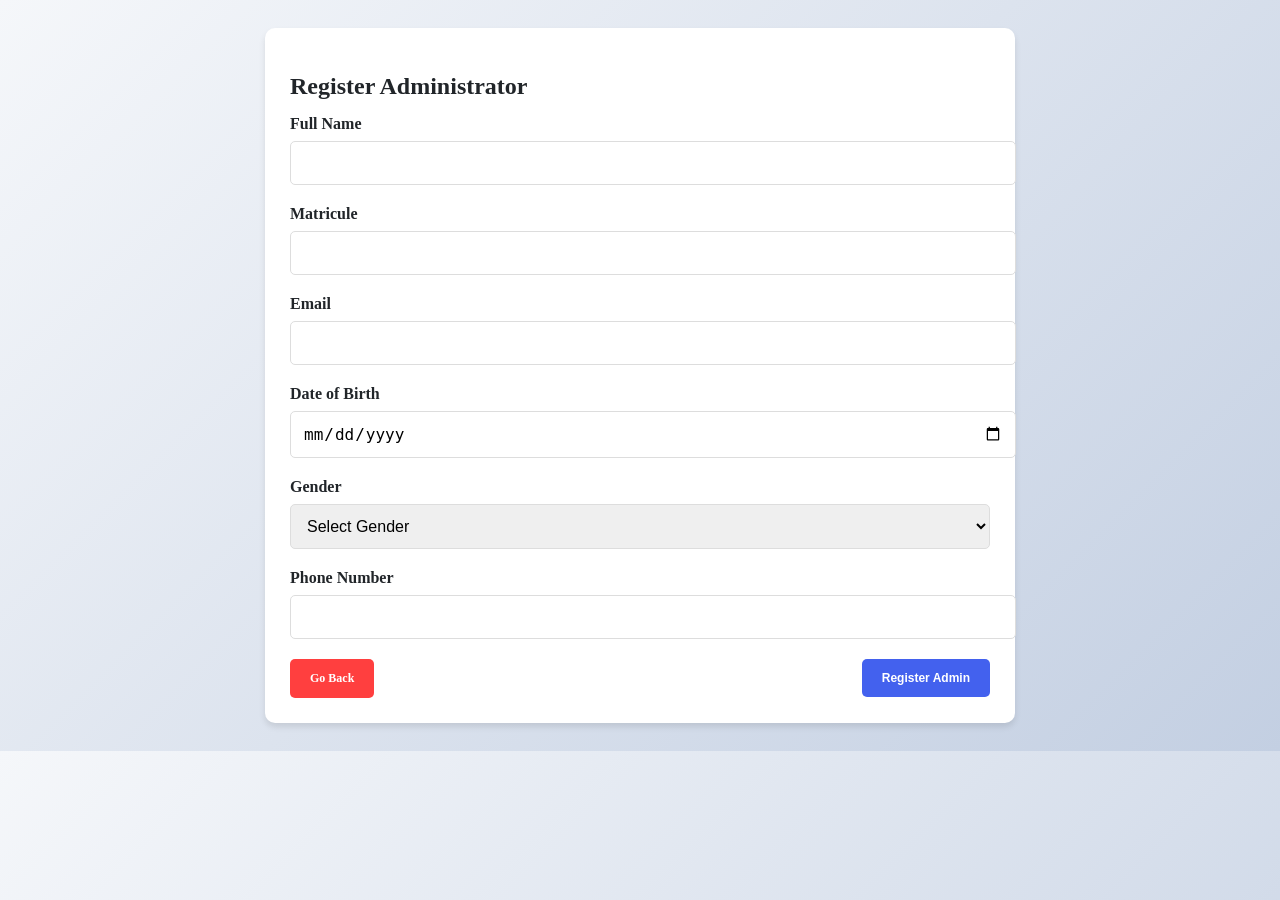
<file: StudentHb-main/administrator/registerAdmin.html>
<!DOCTYPE html>
<html lang="en">
<head>
    <meta charset="UTF-8">
    <meta name="viewport" content="width=device-width, initial-scale=1.0">
    <title>Student Hub</title>
    <link rel="stylesheet" href="registerAdmin.css">
</head>
<body>
    

            <div class="registration-form">
                <h2>Register Administrator</h2>
                <form class="regBtn" id="adminForm">
                    <div class="form-group">
                        <label for="fullName">Full Name</label>
                        <input type="text" id="fullName" required>
                    </div>

                    <div class="form-group">
                        <label for="matricule">Matricule</label>
                        <input type="text" id="matricule" required>
                    </div>

                    <div class="form-group">
                        <label for="email">Email</label>
                        <input type="email" id="email" required>
                    </div>

                    <div class="form-group">
                        <label for="dateOfBirth">Date of Birth</label>
                        <input type="date" id="dateOfBirth" required>
                    </div>

                    <div class="form-group">
                        <label for="gender">Gender</label>
                        <select id="gender" required>
                            <option value="">Select Gender</option>
                            <option value="Male">Male</option>
                            <option value="Female">Female</option>
                        </select>
                    </div>

                    <div class="form-group">
                        <label for="phoneNumber">Phone Number</label>
                        <input type="number" id="phoneNumber">
                    </div>


<div style="display: flex;justify-content: space-between;">
    <a style="text-decoration: none; background-color: rgb(255, 63, 63);" class="btn btn-primary" href="adminLogin.html">Go Back</a>

                  <button type="submit" class="btn btn-primary">Register Admin</button>
</div>
                </form>
          
    </div>




         
<script type="module" src="admin.js"></script>
</body>
</html>
</file>
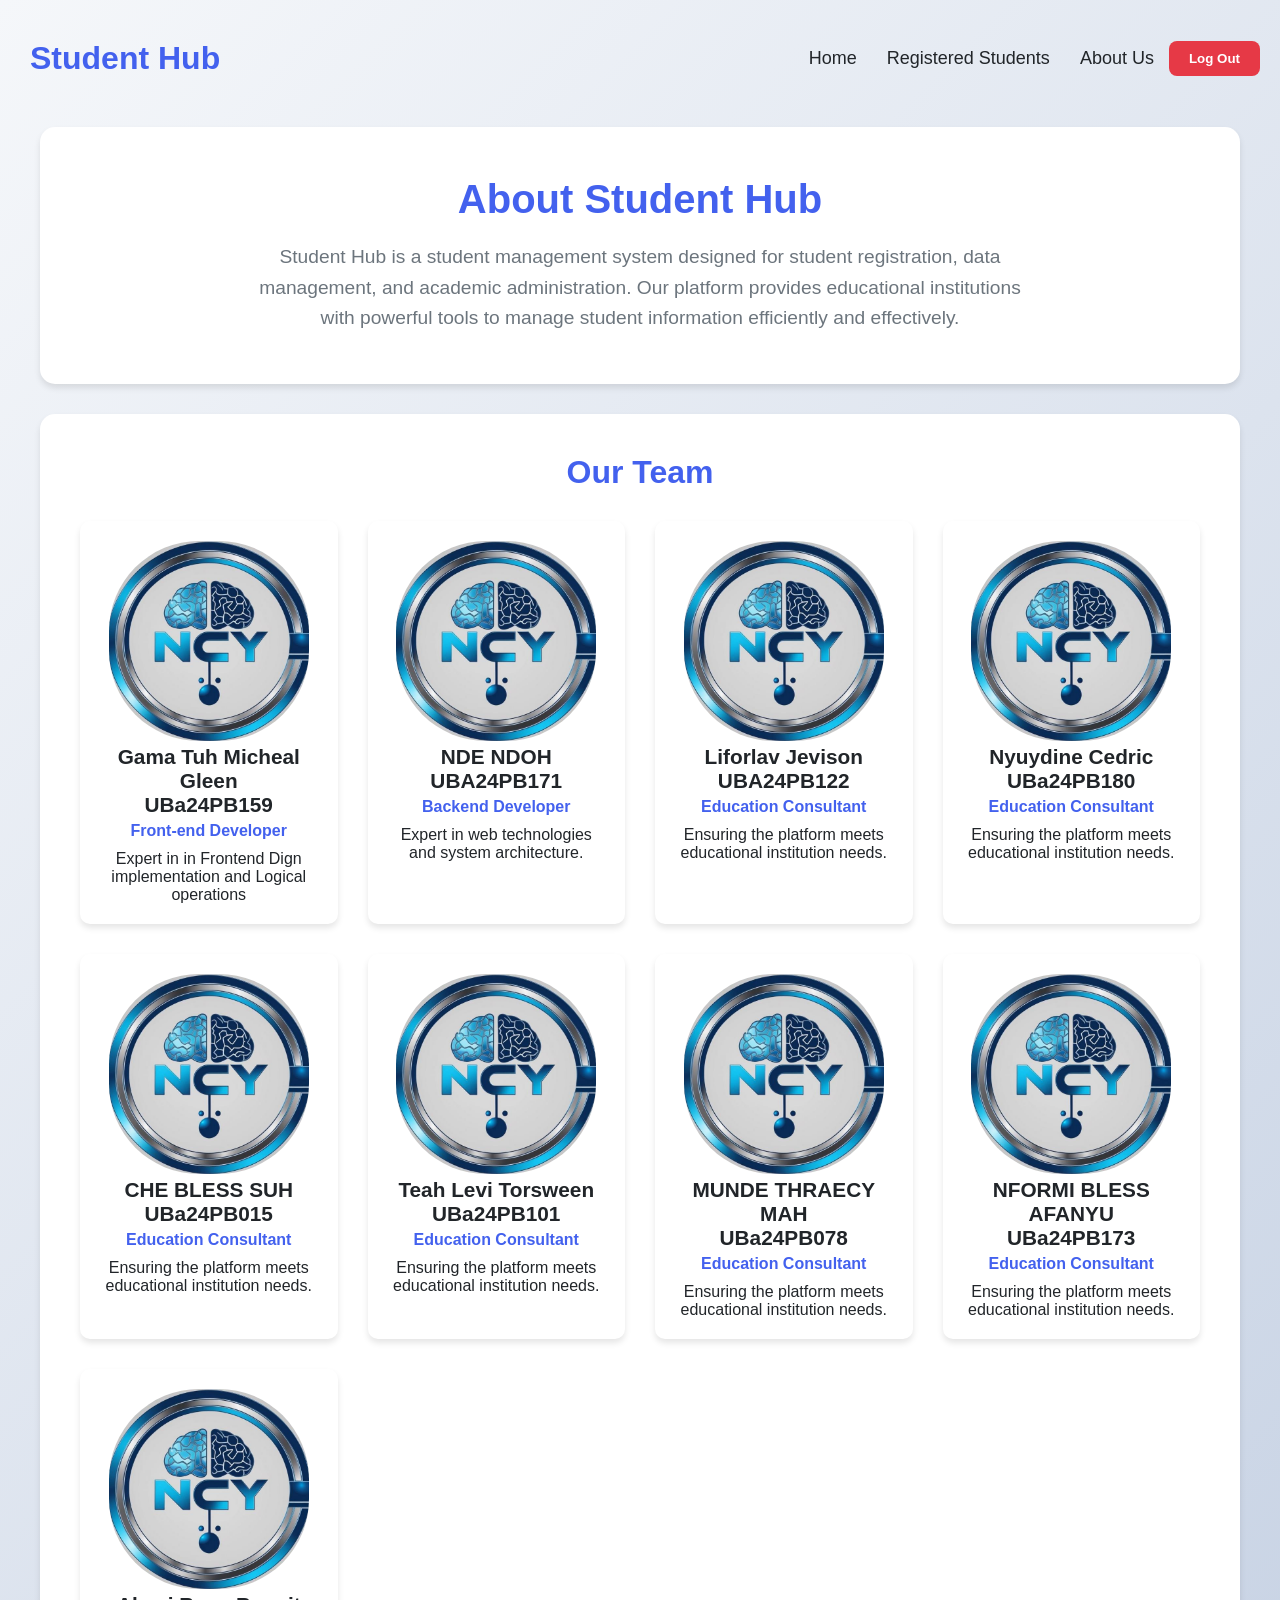
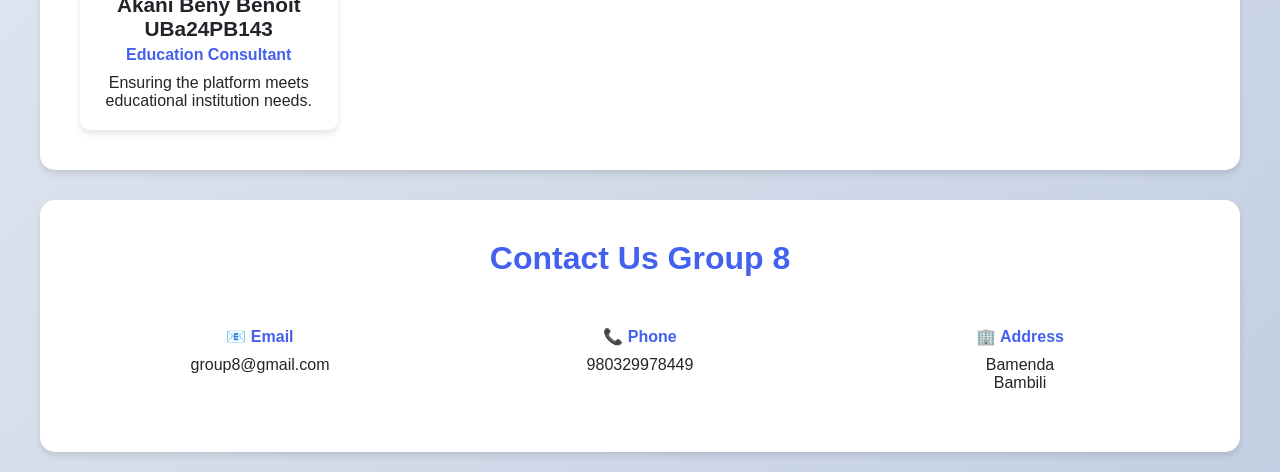
<file: StudentHb-main/student/about.html>
<!DOCTYPE html>
<html lang="en">
<head>
    <meta charset="UTF-8">
    <meta name="viewport" content="width=device-width, initial-scale=1.0">
    <title>About Us - Student Hub</title>
    <link rel="stylesheet" href="about.css">
    <link rel="stylesheet" href="sidebar.css">
    <script defer src="sidebar.js"></script>
<script type="module" src="index.js"></script>
</head>
<body>
     <header>        
                <h1>Student Hub</h1>
                 
            <div class="nav">
                <a href="home.html">Home</a>
                <a href="students.html">Registered Students</a>
                <a href="about.html">About Us</a>
                <button class="logout" id="logoutBtn">Log Out</button>
                <div>
                    <img class="menu-icon" src="Icon (4).png" alt="">
                </div>
            </div>
        </header>

        <aside>
             <img class="close-icon" src="close_35dp_8176AF_FILL0_wght400_GRAD0_opsz40.svg"  alt="">

             <a href="home.html">Home</a>
                <a href="students.html">Registered Students</a>
                <a href="about.html">About Us</a>
        </aside>

        <div class="shade"></div>
        
    <div class="container">
   

        <div class="about-hero">
            <h2>About Student Hub</h2>
            <p>
                Student Hub is a student management system designed for 
                student registration, data management, and academic administration. Our platform 
                provides educational institutions with powerful tools to manage student information 
                efficiently and effectively.
            </p>
        </div>

      
        <div class="team-section">
            <h2>Our Team</h2>
            <div class="team-grid">
                <div class="team-member">
                        <img src="logo.jpg" alt="">
                    
                    <h4>Gama Tuh Micheal Gleen<br/>
UBa24PB159</h4>
                    <div class="team-role">Front-end Developer</div>
                    <p>Expert in in Frontend Dign implementation and Logical operations</p>
                </div>
                
                <div class="team-member">
                    <img src="logo.jpg" alt="">
                    <h4>NDE NDOH <br/>
UBA24PB171</h4>
                    <div class="team-role">Backend Developer</div>
                    <p>Expert in web technologies and system architecture.</p>
                </div>
                
                <div class="team-member">
                    <img src="logo.jpg" alt="">
                    <h4>Liforlav Jevison<br/> 
UBA24PB122</h4>
                    <div class="team-role">Education Consultant</div>
                    <p>Ensuring the platform meets educational institution needs.</p>
                </div>

                <div class="team-member">
                    <img src="logo.jpg" alt="">
                    <h4>Nyuydine Cedric<br/>
UBa24PB180</h4>
                    <div class="team-role">Education Consultant</div>
                    <p>Ensuring the platform meets educational institution needs.</p>
                </div>

                <div class="team-member">
                    <img src="logo.jpg" alt="">
                    <h4>CHE BLESS SUH<br/>
UBa24PB015</h4>
                    <div class="team-role">Education Consultant</div>
                    <p>Ensuring the platform meets educational institution needs.</p>
                </div>

                <div class="team-member">
                    <img src="logo.jpg" alt="">
                    <h4>Teah Levi Torsween<br/>
UBa24PB101</h4>
                    <div class="team-role">Education Consultant</div>
                    <p>Ensuring the platform meets educational institution needs.</p>
                </div>

                <div class="team-member">
                    <img src="logo.jpg" alt="">
                    <h4>MUNDE THRAECY MAH<br/>
UBa24PB078</h4>
                    <div class="team-role">Education Consultant</div>
                    <p>Ensuring the platform meets educational institution needs.</p>
                </div>
                <div class="team-member">
                    <img src="logo.jpg" alt="">
                    <h4>NFORMI BLESS AFANYU<br/>
UBa24PB173</h4>
                    <div class="team-role">Education Consultant</div>
                    <p>Ensuring the platform meets educational institution needs.</p>
                </div>
                   <div class="team-member">
                    <img src="logo.jpg" alt="">
                    <h4>Akani Beny Benoit<br/>
UBa24PB143</h4>
                    <div class="team-role">Education Consultant</div>
                    <p>Ensuring the platform meets educational institution needs.</p>
                </div>
            </div>
        </div>

        <div class="contact-section">
            <h2>Contact Us Group 8</h2>
            
            
            <div class="contact-info">
                <div class="contact-item">
                    <h4>📧 Email</h4>
                    <p>group8@gmail.com</p>
                </div>
                
                <div class="contact-item">
                    <h4>📞 Phone</h4>
                    <p>980329978449</p>
                </div>
                
                <div class="contact-item">
                    <h4>🏢 Address</h4>
                    <p>Bamenda<br>Bambili</p>
                </div>
                
            </div>
        </div>
    </div>
</body>
</html>
</file>
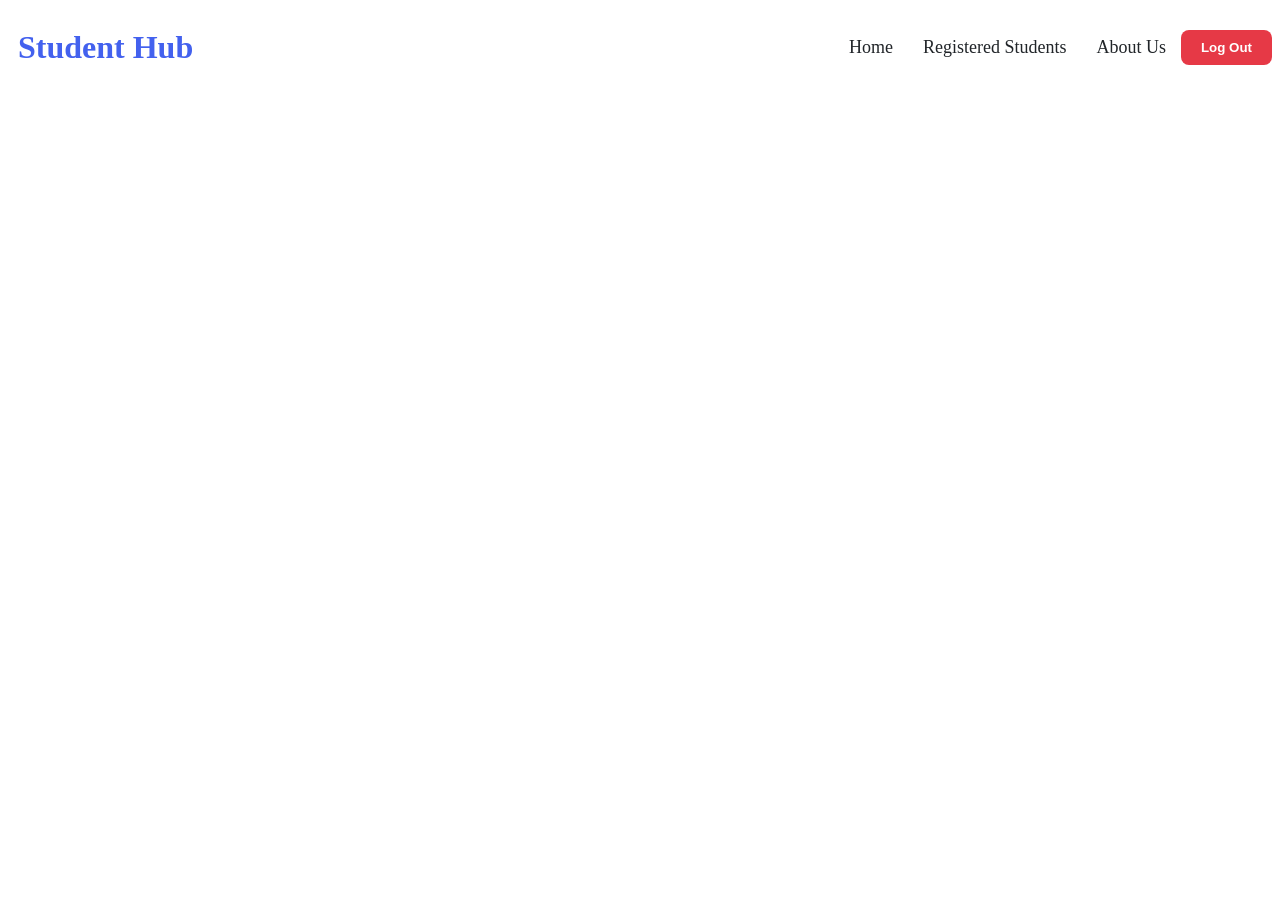
<file: StudentHb-main/student/n.html>
<!DOCTYPE html>
<html lang="en">
<head>
    <meta charset="UTF-8">
    <meta name="viewport" content="width=device-width, initial-scale=1.0">
    <title>Document</title>
    <link rel="stylesheet" href="sidebar.css">
    <script defer src="sidebar.js"></script>
</head>
<body>
            <header>        
                <h1>Student Hub</h1>
                 
            <div class="nav">
                <a href="home.html">Home</a>
                <a href="students.html">Registered Students</a>
                <a href="about.html">About Us</a>
                <button class="logout" id="logoutBtn">Log Out</button>
                <div>
                    <img class="menu-icon" src="Icon (4).png" alt="">
                </div>
            </div>
        </header>

        <aside>
             <img class="close-icon" src="close_35dp_8176AF_FILL0_wght400_GRAD0_opsz40.svg"  alt="">

             <a href="home.html">Home</a>
                <a href="students.html">Registered Students</a>
                <a href="about.html">About Us</a>
        </aside>

        <div class="shade"></div>
</body>
</html>
</file>
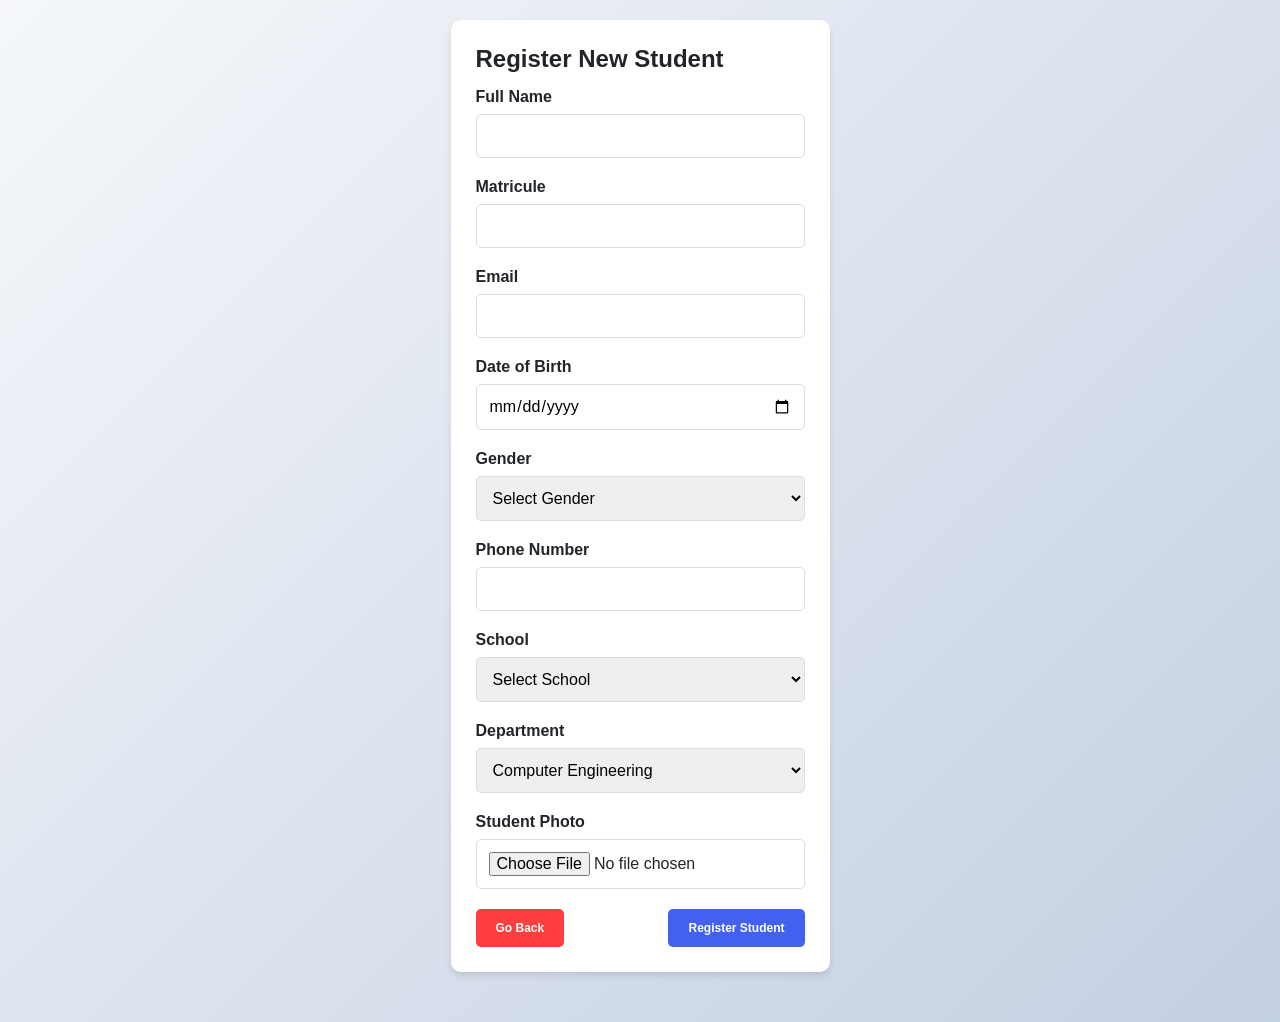
<file: StudentHb-main/student/register.html>
<!DOCTYPE html>
<html lang="en">
<head>
    <meta charset="UTF-8">
    <meta name="viewport" content="width=device-width, initial-scale=1.0">
    <title>Student Hub</title>
    <link rel="stylesheet" href="register.css">
</head>
<body>
    <div class="container">
        <header style="display:  none;">        
            <h1>Student Hub</h1>
            <div class="nav">
                <a href="home.html">Home</a>
                <a href="students.html">Registered Students</a>
                <a href="about.html">About Us</a>
                <button class="logout" id="logoutBtn">Log Out</button>
            </div>
        </header>

        <div style="display: none;" class="stats">
            <div class="stat-card">
                <div class="stat-value" id="total-students">0</div>
                <div class="stat-label">Total Students</div>
            </div>
            <div class="stat-card">
                <div class="stat-value" id="male-students">0</div>
                <div class="stat-label">Male Students</div>
            </div>
            <div class="stat-card">
                <div class="stat-value" id="female-students">0</div>
                <div class="stat-label">Female Students</div>
            </div>

        </div>

        <div class="main-content">
            <div class="registration-form">
                <h2>Register New Student</h2>
                <form class="regBtn" id="studentForm">
                    <div class="form-group">
                        <label for="fullName">Full Name</label>
                        <input type="text" id="fullName" required>
                    </div>

                    <div class="form-group">
                        <label for="matricule">Matricule</label>
                        <input type="text" id="matricule" required>
                    </div>

                    <div class="form-group">
                        <label for="email">Email</label>
                        <input type="email" id="email" required>
                    </div>

                    <div class="form-group">
                        <label for="dateOfBirth">Date of Birth</label>
                        <input type="date" id="dateOfBirth" required>
                    </div>

                    <div class="form-group">
                        <label for="gender">Gender</label>
                        <select id="gender" required>
                            <option value="">Select Gender</option>
                            <option value="Male">Male</option>
                            <option value="Female">Female</option>
                        </select>
                    </div>

                    <div class="form-group">
                        <label for="phoneNumber">Phone Number</label>
                        <input type="number" id="phoneNumber">
                    </div>

                   <div class="form-group">
                    <label for="school">School</label>
                    <select id="school" required>
                        <option value="">Select School</option>
                        <option value="COLTECH">COLTECH</option>
                        <option value="NAHPI">NAHPI</option>
                        <option value="FHS">FHS</option>
                        <option value="ENS">ENS</option>
                    </select>
                   </div>

                   <div class="form-group">
                    <label for="department">Department</label>
                    <select id="department">
                        <option value="Computer Engineering"> Computer Engineering</option>
                        <option value="Electrical Engineering">Electrical Engineering</option>
                        <option value="Civil Engineering">Civil Engineering</option>
                        <option value="Mechanical Engineering">Mechanical Engineering</option>
                    </select>
                   </div>

                   <div class="form-group">
                    <label for="photo">Student Photo</label>
                    <input type="file" id="photo" accept="image/*">
                   </div>
<div style="display: flex;justify-content: space-between;">
    <a style="text-decoration: none; background-color: rgb(255, 63, 63);" class="btn btn-primary" href="/index.html">Go Back</a>

                  <button type="submit" class="btn btn-primary">Register Student</button>

</div>
                   

                </form>
            </div>

            <div style="display: none;" class="student-list">
                <h2 style="margin-bottom: 20px;">Registered Students</h2>

                <div class="search-bar">
                    <input type="text" id="searchInput" placeholder="Search students...">
                    <button class="btn btn-primary" id="searchBtn">Search</button>
                </div>

                <div class="filters">
                    <button class="filter-btn active" data-filter="all">All Students</button>
                    <button class="filter-btn" data-filter="COLTECH">COLTECH</button>
                    <button class="filter-btn" data-filter="NAHPI">NAHPI</button>
                    <button class="filter-btn" data-filter="FHS">FHS</button>
                </div>

                <div id="studentsContainer">
                    <div class="empty-state">
                        
                        <h3>No students registered yet</h3>
                        <p>Add your first student using the registration form</p>
                    </div>
                </div>
            </div>
        </div>

        <div style="display: none;" class="gallery-section">
            <h2>Student Photo</h2>
            <div id="studentGallery" class="gallery-container">
                <!-- GALLERY ITEMS WILL BE ADDED HERE-->
            </div>
        </div>
    </div>

        <!-- Student Details here-->
         <div class="modal" id="studentModal">
            <div class="modal-content">
                <div class="modal-header">
                    <h2>Student Details</h2>
                    <button class="close-btn" id="closeModal">&times;</button>
                </div>
                <div id="modalBody">
                    <!--INFORMATION HERE-->
                </div>
            </div>
         </div>


         
<script type="module" src="index.js"></script>
<script src="register.js"></script>
    
</body>
</html>
</file>
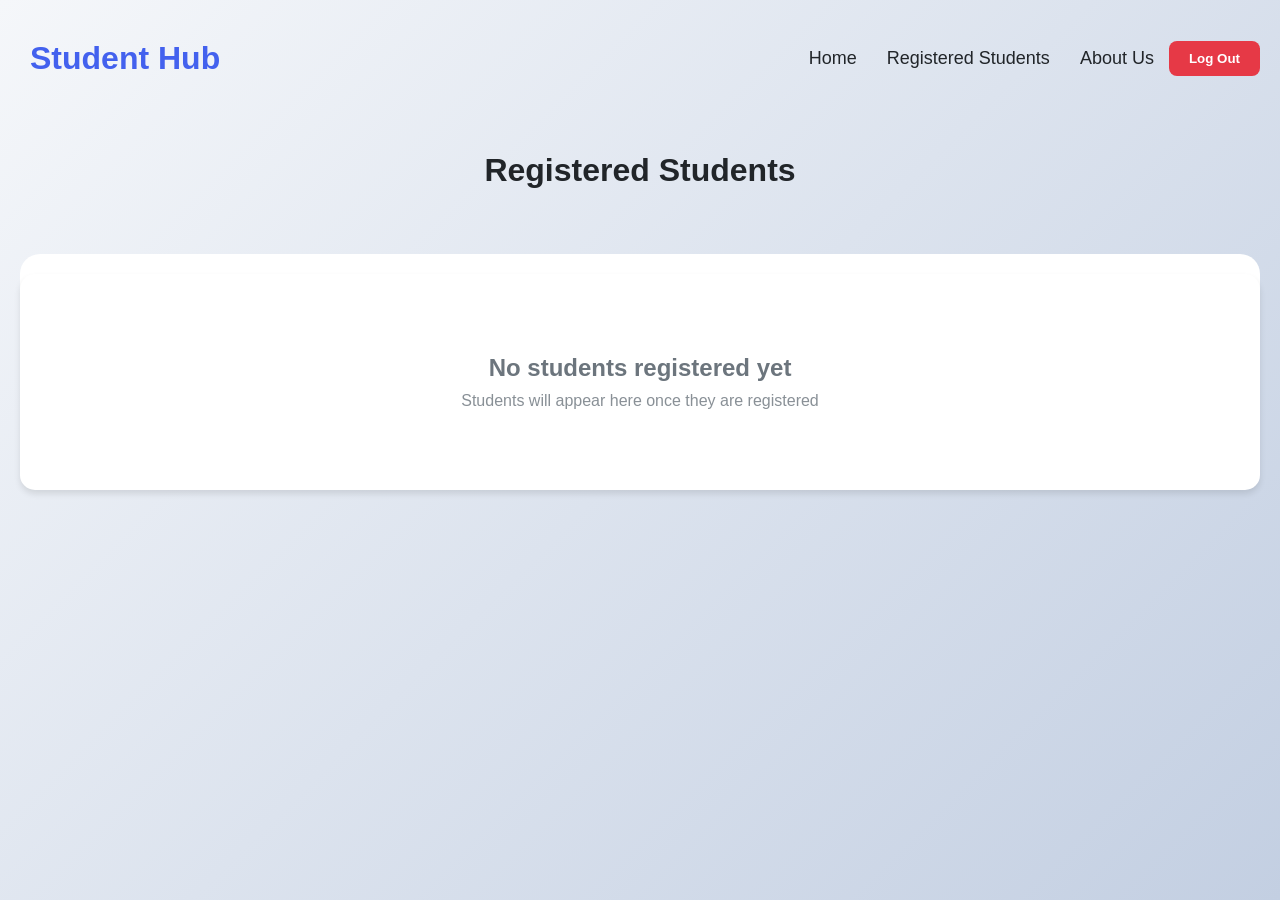
<file: StudentHb-main/student/students.html>
<!DOCTYPE html>
<html lang="en">
<head>
    <meta charset="UTF-8">
    <meta name="viewport" content="width=device-width, initial-scale=1.0">
    <title>Registered Students - Student Hub</title>
    <link rel="stylesheet" href="students.css">
    <link rel="stylesheet" href="sidebar.css">
     
    <script defer src="sidebar.js"></script>
    <script type="module" src="index.js"></script>
</head>
<body>
            <header>        
                <h1>Student Hub</h1>
                 
            <div class="nav">
                <a href="home.html">Home</a>
                <a href="students.html">Registered Students</a>
                <a href="about.html">About Us</a>
                <button class="logout" id="logoutBtn">Log Out</button>
                <div>
                    <img class="menu-icon" src="Icon (4).png" alt="">
                </div>
            </div>
        </header>

        <aside>
             <img class="close-icon" src="close_35dp_8176AF_FILL0_wght400_GRAD0_opsz40.svg"  alt="">

             <a href="home.html">Home</a>
                <a href="students.html">Registered Students</a>
                <a href="about.html">About Us</a>
        </aside>

        <div class="shade"></div>
        
    <div class="container">

        <div class="page-title">
            
            <h2>Registered Students</h2>
            
            
        </div>

        <div class="students-grid" id="studentsContainer">
            <!-- Student cards here -->
        </div>
    </div>

    <script>
        // Get students from localStorage
        let students = JSON.parse(localStorage.getItem('students')) || [];

        // DOM Elements
        const studentsContainer = document.getElementById('studentsContainer');

        // Initialize the page
        document.addEventListener('DOMContentLoaded', function() {
            renderStudents();
        });

        // Render students list
        function renderStudents() {
            // Clear container
            studentsContainer.innerHTML = '';

            // Show empty state if no students
            if (students.length === 0) {
                studentsContainer.innerHTML = `
                    <div class="empty-state">
                        <h3>No students registered yet</h3>
                        <p>Students will appear here once they are registered</p>
                    </div>
                `;
                return;
            }

            // Render student cards
            students.forEach(student => {
                const studentCard = document.createElement('div');
                studentCard.className = 'student-card';
                studentCard.innerHTML = `
                    <div class="student-header">
                        <img src="${student.photoUrl}" alt="${student.fullName}" class="student-avatar">
                        <div class="student-name">${student.fullName}</div>
                        <div class="student-matricule">${student.matricule}</div>
                    </div>
                    <div class="student-body">
                        <div class="student-detail">
                            <span class="detail-label">Email:</span>
                            <span class="detail-value">${student.email}</span>
                        </div>
                        <div class="student-detail">
                            <span class="detail-label">School:</span>
                            <span class="detail-value">${student.school}</span>
                        </div>
                        <div class="student-detail">
                            <span class="detail-label">Department:</span>
                            <span class="detail-value">${student.department}</span>
                        </div>
                        <div class="student-detail">
                            <span class="detail-label">Gender:</span>
                            <span class="detail-value">${student.gender}</span>
                        </div>
                        <div class="student-detail">
                            <span class="detail-label">Date of Birth:</span>
                            <span class="detail-value">${student.dateOfBirth}</span>
                        </div>
                        <div class="student-detail">
                            <span class="detail-label">Phone:</span>
                            <span class="detail-value">${student.phoneNumber}</span>
                        </div>
                    </div>
                `;
                
                studentsContainer.appendChild(studentCard);
            });
        }
    </script>
</body>
</html>
</file>
<file: StudentHb-main/administrator/registerAdmin.css>
:root {
            --primary: #4361ee;
            --secondary: #3f37c9;
            --success: #4cc9f0;
            --light: #f8f9fa;
            --dark: #212529;
            --danger: #e63946;
            --warning: #fca311;
            --gray: #6c757d;
            --shadow: 0 4px 6px rgba(0, 0, 0, 0.1);
        }
        
        /* * {
            margin: 0;
            padding: 0;
            box-sizing: border-box;
            font-family: 'Segoe UI', Tahoma, Geneva, Verdana, sans-serif;
        }
         */
        body {
            background: linear-gradient(135deg, #f5f7fa 0%, #c3cfe2 100%);
            color: var(--dark);
            min-height: auto;
            display: flex;
            justify-content: center;
            align-items: center;
            padding: 20px;
        }
        
        .container {
            width: fit-content;
            margin: 0 auto;
        }
        
        header {
            
            margin-bottom: 30px;
            padding: 20px;
            
            border-radius: 10px;
            display: flex;
            gap: 400px;
            font-size: 20px;
            
        }
        
        h1 {
            color: var(--primary);
            margin-bottom: 10px;
            font-size: 2.5rem;
            margin-left: 10px;
        }
        
        .nav{
            display: flex;
            gap: 40px;
            align-items: center;
            font-weight: 500;
            
        }
        .nav a{
            text-decoration: none;
            color: var(--dark);
            font-weight: 500;
            padding: 8px 15px;
            border-radius: 8px;
            transition: all 0.3s;
            font-size: 20px;
        }

        .nav a:hover {
            background: var(--light-gray);
            color: var(--primary);
        }
        
        .nav a.active {
            background: var(--primary);
            color: white;
        }
        img{
            width: 40px;
            height: 40px;
        }

        .subtitle {
            color: var(--gray);
            font-size: 1.2rem;
        }
        
        .main-content {
            display: flex;
            gap: 20px;
            margin-bottom: 30px;
            
        }
      
        
        .registration-form {
            flex: 1;
            background: white;
            padding: 25px;
            border-radius: 10px;
            box-shadow: var(--shadow);
            max-width: 700px;
        }

        .registration-form h2{
            margin-bottom: 15px;
        }
        
        .student-list {
            flex: 2;
            min-width: 300px;
            background: white;
            padding: 25px;
            border-radius: 10px;
            box-shadow: var(--shadow);
        }
        
        .gallery-section {
            background: white;
            padding: 25px;
            border-radius: 10px;
            box-shadow: var(--shadow);
            margin-bottom: 30px;
        }
        
        .gallery-container {
            display: grid;
            grid-template-columns: repeat(auto-fill, minmax(150px, 1fr));
            gap: 20px;
            margin-top: 20px;
        }
        
        .gallery-item {
            text-align: center;
            cursor: pointer;
            transition: transform 0.3s;
        }
        
        .gallery-item:hover {
            transform: scale(1.05);
        }
        
        .gallery-photo {
            width: 120px;
            height: 120px;
            
            object-fit: cover;
            border: 3px solid var(--primary);
            margin-bottom: 10px;
            box-shadow: var(--shadow);
            border-radius: 20px;
        }
        
        .gallery-name {
            font-weight: 600;
            color: var(--dark);
            font-size: 0.9rem;
        }
        
        .form-group {
            margin-bottom: 20px;
        }
        
        label {
            display: block;
            margin-bottom: 8px;
            font-weight: 600;
            color: var(--dark);
        }
        
        input, select {
            width: 100%;
            padding: 12px;
            border: 1px solid #ddd;
            border-radius: 5px;
            font-size: 1rem;
            transition: all 0.3s;
        }
        
        input:focus, select:focus {
            outline: none;
            border-color: var(--primary);
            box-shadow: 0 0 0 3px rgba(67, 97, 238, 0.2);
        }
        
        .btn {
            padding: 12px 20px;
            border: none;
            border-radius: 5px;
            cursor: pointer;
            font-size: 12px;
            font-weight: 600;
            transition: all 0.3s;
            width: fit-content;
            height: fit-content;
        }
        @media (max-width: 372px) {
            .btn{
                padding: 12px 6px;
            }
        }
        
        .btn-primary {
            background-color: var(--primary);
            color: white;
        }
        
        .btn-primary:hover {
            background-color: var(--secondary);
        }
        
        .btn-danger {
            background-color: var(--danger);
            color: white;
        }
        
        .btn-danger:hover {
            background-color: #c1121f;
        }
        
        .btn-success {
            background-color: var(--success);
            color: white;
        }
        
        .btn-success:hover {
            background-color: #4895ef;
        }
        
        .student-card {
            display: flex;
            align-items: center;
            padding: 15px;
            border: 1px solid #eee;
            border-radius: 8px;
            margin-bottom: 15px;
            transition: all 0.3s;
            background: #f9f9f9;
        }
        
        .student-card:hover {
            transform: translateY(-3px);
            box-shadow: var(--shadow);
        }
        
        .student-avatar {
            width: 80px;
            height: 80px;
            border-radius: 50%;
            object-fit: cover;
            margin-right: 20px;
            border: 3px solid var(--primary);
        }
        
        .student-info {
            flex: 1;
        }
        
        .student-name {
            font-size: 1.3rem;
            font-weight: 600;
            color: var(--primary);
            margin-bottom: 5px;
        }
        
        .student-details {
            color: var(--gray);
            margin-bottom: 5px;
        }
        
        .student-actions {
            display: flex;
            gap: 10px;
        }
        
        .search-bar {
            margin-bottom: 20px;
            display: flex;
        }
        
        .search-bar input {
            flex: 1;
            margin-right: 10px;
        }
        
        .empty-state {
            text-align: center;
            padding: 40px;
            color: var(--gray);
        }
        
        .empty-state i {
            font-size: 3rem;
            margin-bottom: 15px;
            color: #ddd;
        }
        
        .filters {
            display: flex;
            gap: 10px;
            margin-bottom: 20px;
            flex-wrap: wrap;
        }
        
        .filter-btn {
            padding: 8px 15px;
            background: #f1f1f1;
            border: none;
            border-radius: 20px;
            cursor: pointer;
            transition: all 0.3s;
        }
        
        .filter-btn.active {
            background: var(--primary);
            color: white;
        }
        
        .stats {
            display: flex;
            justify-content: space-around;
            background: white;
            padding: 20px;
            border-radius: 10px;
            box-shadow: var(--shadow);
            margin-bottom: 30px;
        }
        
        .stat-card {
            text-align: center;
        }
        
        .stat-value {
            font-size: 2rem;
            font-weight: 700;
            color: var(--primary);
        }
        
        .stat-label {
            color: var(--gray);
            font-size: 0.9rem;
        }
        
        .modal {
            display: none;
            position: fixed;
            top: 0;
            left: 0;
            width: 100%;
            height: 100%;
            background: rgba(0, 0, 0, 0.5);
            z-index: 1000;
            align-items: center;
            justify-content: center;
        }
        
        .modal-content {
            background: white;
            padding: 30px;
            border-radius: 10px;
            max-width: 500px;
            width: 90%;
            box-shadow: var(--shadow);
        }
        
        .modal-header {
            display: flex;
            justify-content: space-between;
            align-items: center;
            margin-bottom: 20px;
        }
        
        .close-btn {
            background: none;
            border: none;
            font-size: 1.5rem;
            cursor: pointer;
            color: var(--gray);
        }
        
        @media (max-width: 768px) {
            .main-content {
                flex-direction: column;
            }
            
            .stats {
                flex-direction: column;
                gap: 20px;
            }
        }

        .logout {
            background: #e63946;
            color: white;
            border: none;
            padding: 10px 20px;
            border-radius: 8px;
            cursor: pointer;
            font-weight: 600;
            transition: all 0.3s;
        }

        .logout:hover {
            background: #c1121f;
            transform: translateY(-2px);
        }
</file>
<file: StudentHb-main/student/about.css>
:root {
            --primary: #4361ee;
            --primary-dark: #3a56d4;
            --light: #f8f9fa;
            --dark: #212529;
            --gray: #6c757d;
            --light-gray: #e9ecef;
            --shadow: 0 4px 6px rgba(0, 0, 0, 0.1);
        }
        
        * {
            margin: 0;
            padding: 0;
            box-sizing: border-box;
            font-family: 'Segoe UI', Tahoma, Geneva, Verdana, sans-serif;
        }

        body {
            background: linear-gradient(135deg, #f5f7fa 0%, #c3cfe2 100%);
            color: var(--dark);
            min-height: 100vh;
            padding: 20px;
        }
        
        .container {
            max-width: 1200px;
            margin: 0 auto;
        }
        
        /* header {
           
            padding: 20px 30px;
            border-radius: 15px;
            
            margin-bottom: 30px;
            display: flex;
            justify-content: space-between;
            align-items: center;
        }
        
        h1 {
            color: var(--primary);
            font-size: 2.5rem;
            font-weight: 700;
        }
        
        .nav {
            display: flex;
            align-items: center;
            gap: 25px;
            font-size: 20px;
        }
        
        .nav a {
            text-decoration: none;
            color: var(--dark);
            font-weight: 500;
            padding: 8px 15px;
            border-radius: 8px;
            transition: all 0.3s;
            align-items: center;
            padding-right: 0;
        }
        
        .nav a:hover {
            background: var(--light-gray);
            color: var(--primary);
        }
        
        .nav a.active {
            background: var(--primary);
            color: white;
        } */
        
        .about-hero {
            background: white;
            padding: 50px;
            border-radius: 15px;
            box-shadow: var(--shadow);
            margin-bottom: 30px;
            text-align: center;
        }
        
        .about-hero h2 {
            color: var(--primary);
            font-size: 2.5rem;
            margin-bottom: 20px;
        }
        
        .about-hero p {
            font-size: 1.2rem;
            color: var(--gray);
            max-width: 800px;
            margin: 0 auto;
            line-height: 1.6;
        }
        
        .features-grid {
            display: grid;
            grid-template-columns: repeat(auto-fit, minmax(300px, 1fr));
            gap: 25px;
            margin-bottom: 40px;
        }
        
        .feature-card {
            background: white;
            padding: 30px;
            border-radius: 15px;
            box-shadow: var(--shadow);
            text-align: center;
            transition: transform 0.3s;
        }
        
        .feature-card:hover {
            transform: translateY(-5px);
        }
        
        .feature-icon {
            font-size: 3rem;
            margin-bottom: 20px;
            color: var(--primary);
        }
        
        .feature-card h3 {
            color: var(--primary);
            margin-bottom: 15px;
            font-size: 1.5rem;
        }
        
        .feature-card p {
            color: var(--gray);
            line-height: 1.6;
        }
        
        .team-section {
            background: white;
            padding: 40px;
            border-radius: 15px;
            box-shadow: var(--shadow);
            margin-bottom: 30px;
        }
        
        .team-section h2 {
            color: var(--primary);
            text-align: center;
            margin-bottom: 30px;
            font-size: 2rem;
        }
        
        .team-grid {
            display: grid;
            grid-template-columns: repeat(auto-fit, minmax(250px, 1fr));
            gap: 30px;
        }
        
        .team-member {
            text-align: center;
            padding: 20px;
            box-shadow: var(--shadow);
            border-radius: 10px;
        }
        
        .team-avatar {
            width: 120px;
            height: 120px;
            border-radius: 50%;
            object-fit: cover;
            border: 4px solid var(--primary);
            margin-bottom: 15px;
        }
        
        .team-member h4 {
            color: var(--dark);
            margin-bottom: 5px;
            font-size: 1.3rem;
        }
        
        .team-role {
            color: var(--primary);
            font-weight: 600;
            margin-bottom: 10px;
        }
        
        .contact-section {
            background: white;
            padding: 40px;
            border-radius: 15px;
            box-shadow: var(--shadow);
            text-align: center;
        }
        
        .contact-section h2 {
            color: var(--primary);
            margin-bottom: 20px;
            font-size: 2rem;
        }
        
        .contact-info {
            display: grid;
            grid-template-columns: repeat(auto-fit, minmax(200px, 1fr));
            gap: 20px;
            margin-top: 30px;
        }
        
        .contact-item {
            padding: 20px;
        }
        
        .contact-item h4 {
            color: var(--primary);
            margin-bottom: 10px;
        }
        
        @media (max-width: 768px) {
            /* header {
                flex-direction: column;
                gap: 15px;
                text-align: center;
            }
            
            .nav {
                flex-wrap: wrap;
                justify-content: center;
            }
             */
            .about-hero {
                padding: 30px 20px;
            }
            
            .about-hero h2 {
                font-size: 2rem;
            }
            /* h1{
                font-size: 18px;
            } */
            .team-member{
                font-size: 14px;
                
            }
            .team-member h4, .team-section h2{
                font-size: 18px;
            }
              .about-hero p{
                font-size: 16px;
            }
        }
        .team-member img{
            width: 200px;
            height: 200px;
            border-radius: 90px;
           
        }
        @media (max-width:500px) {
          .team-member  img{
                width: 120px;
                height: 120px;
            }
            .team-member{
                width: 230px;
            
            }
            .team-grid{
                display: flex;
                flex-direction: column;
                justify-content: center;
                align-items: center;
            }
            .about-hero h2{
                font-size: 16px;
            }
            .about-hero p{
                font-size: 14px;
            }
        }

          /* .logout {
            background: #e63946;
            color: white;
            border: none;
            padding: 10px 20px;
            border-radius: 8px;
            cursor: pointer;
            font-weight: 600;
            transition: all 0.3s;
        }

        .logout:hover {
            background: #c1121f;
            transform: translateY(-2px);
        } */
</file>
<file: StudentHb-main/student/sidebar.css>
aside{
    background-color: #4361ee;
    position: fixed;
    width: 100%;
    top: 0;
    left: 0;
    height: 45%;
    display: none;
    flex-direction: column;
    align-items: center;
    z-index: 1000;
}

aside .close-icon{
    position: fixed;
    right: 0;
    margin: 20px;
}
aside a{
    text-decoration: none;
    position: relative;
    top: 25%;
    padding: 10px 0;
    color: white;
    font-size: 20px;
    font-weight: 600;
}

.shade{
    background-color: rgba(0, 0, 0, 0.651);
    height: 100vh;
    position: fixed;
    width: 100%;
    left: 0;
    top: 45%;
    right: 0;
    display: none;
}

.menu-icon{
    display: none;
}

@media (max-width: 580px) {
            .nav a{
                display: none;
            }
            .nav{
                padding: 26px 0;
                gap: 25px;
            }
            .menu-icon{
                display: block;
            }

        }


/* styling the nav bar */
  :root {
            --primary: #4361ee;
            --secondary: #3f37c9;
            --success: #4cc9f0;
            --light: #f8f9fa;
            --dark: #212529;
            --danger: #e63946;
            --warning: #fca311;
            --gray: #6c757d;
            --shadow: 0 4px 6px rgba(0, 0, 0, 0.1);
        }
        
  header {
            
            margin-bottom: 30px;
            display: flex;
            justify-content: space-between;
            font-size: 20px;
            align-items: center;
            
        }
        
        h1 {
            color: var(--primary);
            font-size: 2rem;
            margin-left: 10px;
        }
        
        .nav{
            display: flex;
            justify-content: space-between;
            align-items: center;
            font-weight: 500;
            
        }
        .nav a{
            text-decoration: none;
            color: var(--dark);
            font-weight: 500;
            padding: 28px 15px;
            border-radius: 8px;
            transition: all 0.3s;
            font-size: 18px;
        }

        .nav a:hover {
            background: var(--light-gray);
            color: var(--primary);
        }
        
        .nav a.active {
            background: var(--primary);
            color: white;
        }

         .logout {
            background: #e63946;
            color: white;
            border: none;
            padding: 10px 20px;
            border-radius: 8px;
            cursor: pointer;
            font-weight: 600;
            transition: all 0.3s;
        }

        .logout:hover {
            background: #c1121f;
            transform: translateY(-2px);
        }

            img{
            width: 40px;
            height: 40px;
        }

         @media (max-width: 725px){
           
            h1{
                font-size: 20px;
            }
            .nav a{
                font-size: 15px;
            }
                .logout {
            background: #e63946;
            color: white;
            border: none;
            padding: 4px 10px;
            width: fit-content;
            height: fit-content;
            border-radius: 8px;
            cursor: pointer;
            font-weight: 600;
            transition: all 0.3s;
        }
     
        }
        @media (max-width: 372px) {
            h1{
                font-size: 16px;
            }
            
        }
</file>
<file: StudentHb-main/student/register.css>
:root {
            --primary: #4361ee;
            --secondary: #3f37c9;
            --success: #4cc9f0;
            --light: #f8f9fa;
            --dark: #212529;
            --danger: #e63946;
            --warning: #fca311;
            --gray: #6c757d;
            --shadow: 0 4px 6px rgba(0, 0, 0, 0.1);
        }
        
        * {
            margin: 0;
            padding: 0;
            box-sizing: border-box;
            font-family: 'Segoe UI', Tahoma, Geneva, Verdana, sans-serif;
        }
        
        body {
            background: linear-gradient(135deg, #f5f7fa 0%, #c3cfe2 100%);
            color: var(--dark);
            min-height: 100vh;
            padding: 20px;
        }
        
        .container {
            width: fit-content;
            margin: 0 auto;
        }
        
        header {
            
            margin-bottom: 30px;
            padding: 20px;
            
            border-radius: 10px;
            display: flex;
            gap: 400px;
            font-size: 20px;
            
        }
        
        h1 {
            color: var(--primary);
            margin-bottom: 10px;
            font-size: 2.5rem;
            margin-left: 10px;
        }
        
        .nav{
            display: flex;
            gap: 40px;
            align-items: center;
            font-weight: 500;
            
        }
        .nav a{
            text-decoration: none;
            color: var(--dark);
            font-weight: 500;
            padding: 8px 15px;
            border-radius: 8px;
            transition: all 0.3s;
            font-size: 20px;
        }

        .nav a:hover {
            background: var(--light-gray);
            color: var(--primary);
        }
        
        .nav a.active {
            background: var(--primary);
            color: white;
        }
        img{
            width: 40px;
            height: 40px;
        }

        .subtitle {
            color: var(--gray);
            font-size: 1.2rem;
        }
        
        .main-content {
            display: flex;
            gap: 20px;
            margin-bottom: 30px;
            
        }
      
        
        .registration-form {
            flex: 1;
            background: white;
            padding: 25px;
            border-radius: 10px;
            box-shadow: var(--shadow);
            max-width: 700px;
        }

        .registration-form h2{
            margin-bottom: 15px;
        }
        
        .student-list {
            flex: 2;
            min-width: 300px;
            background: white;
            padding: 25px;
            border-radius: 10px;
            box-shadow: var(--shadow);
        }
        
        .gallery-section {
            background: white;
            padding: 25px;
            border-radius: 10px;
            box-shadow: var(--shadow);
            margin-bottom: 30px;
        }
        
        .gallery-container {
            display: grid;
            grid-template-columns: repeat(auto-fill, minmax(150px, 1fr));
            gap: 20px;
            margin-top: 20px;
        }
        
        .gallery-item {
            text-align: center;
            cursor: pointer;
            transition: transform 0.3s;
        }
        
        .gallery-item:hover {
            transform: scale(1.05);
        }
        
        .gallery-photo {
            width: 120px;
            height: 120px;
            
            object-fit: cover;
            border: 3px solid var(--primary);
            margin-bottom: 10px;
            box-shadow: var(--shadow);
            border-radius: 20px;
        }
        
        .gallery-name {
            font-weight: 600;
            color: var(--dark);
            font-size: 0.9rem;
        }
        
        .form-group {
            margin-bottom: 20px;
        }
        
        label {
            display: block;
            margin-bottom: 8px;
            font-weight: 600;
            color: var(--dark);
        }
        
        input, select {
            width: 100%;
            padding: 12px;
            border: 1px solid #ddd;
            border-radius: 5px;
            font-size: 1rem;
            transition: all 0.3s;
        }
        
        input:focus, select:focus {
            outline: none;
            border-color: var(--primary);
            box-shadow: 0 0 0 3px rgba(67, 97, 238, 0.2);
        }
        
        .btn {
            padding: 12px 20px;
            border: none;
            border-radius: 5px;
            cursor: pointer;
            font-size: 12px;
            font-weight: 600;
            transition: all 0.3s;
            width: fit-content;
            height: fit-content;
        }
        @media (max-width: 372px) {
            .btn{
                padding: 12px 6px;
            }
        }
        
        .btn-primary {
            background-color: var(--primary);
            color: white;
        }
        
        .btn-primary:hover {
            background-color: var(--secondary);
        }
        
        .btn-danger {
            background-color: var(--danger);
            color: white;
        }
        
        .btn-danger:hover {
            background-color: #c1121f;
        }
        
        .btn-success {
            background-color: var(--success);
            color: white;
        }
        
        .btn-success:hover {
            background-color: #4895ef;
        }
        
        .student-card {
            display: flex;
            align-items: center;
            padding: 15px;
            border: 1px solid #eee;
            border-radius: 8px;
            margin-bottom: 15px;
            transition: all 0.3s;
            background: #f9f9f9;
        }
        
        .student-card:hover {
            transform: translateY(-3px);
            box-shadow: var(--shadow);
        }
        
        .student-avatar {
            width: 80px;
            height: 80px;
            border-radius: 50%;
            object-fit: cover;
            margin-right: 20px;
            border: 3px solid var(--primary);
        }
        
        .student-info {
            flex: 1;
        }
        
        .student-name {
            font-size: 1.3rem;
            font-weight: 600;
            color: var(--primary);
            margin-bottom: 5px;
        }
        
        .student-details {
            color: var(--gray);
            margin-bottom: 5px;
        }
        
        .student-actions {
            display: flex;
            gap: 10px;
        }
        
        .search-bar {
            margin-bottom: 20px;
            display: flex;
        }
        
        .search-bar input {
            flex: 1;
            margin-right: 10px;
        }
        
        .empty-state {
            text-align: center;
            padding: 40px;
            color: var(--gray);
        }
        
        .empty-state i {
            font-size: 3rem;
            margin-bottom: 15px;
            color: #ddd;
        }
        
        .filters {
            display: flex;
            gap: 10px;
            margin-bottom: 20px;
            flex-wrap: wrap;
        }
        
        .filter-btn {
            padding: 8px 15px;
            background: #f1f1f1;
            border: none;
            border-radius: 20px;
            cursor: pointer;
            transition: all 0.3s;
        }
        
        .filter-btn.active {
            background: var(--primary);
            color: white;
        }
        
        .stats {
            display: flex;
            justify-content: space-around;
            background: white;
            padding: 20px;
            border-radius: 10px;
            box-shadow: var(--shadow);
            margin-bottom: 30px;
        }
        
        .stat-card {
            text-align: center;
        }
        
        .stat-value {
            font-size: 2rem;
            font-weight: 700;
            color: var(--primary);
        }
        
        .stat-label {
            color: var(--gray);
            font-size: 0.9rem;
        }
        
        .modal {
            display: none;
            position: fixed;
            top: 0;
            left: 0;
            width: 100%;
            height: 100%;
            background: rgba(0, 0, 0, 0.5);
            z-index: 1000;
            align-items: center;
            justify-content: center;
        }
        
        .modal-content {
            background: white;
            padding: 30px;
            border-radius: 10px;
            max-width: 500px;
            width: 90%;
            box-shadow: var(--shadow);
        }
        
        .modal-header {
            display: flex;
            justify-content: space-between;
            align-items: center;
            margin-bottom: 20px;
        }
        
        .close-btn {
            background: none;
            border: none;
            font-size: 1.5rem;
            cursor: pointer;
            color: var(--gray);
        }
        
        @media (max-width: 768px) {
            .main-content {
                flex-direction: column;
            }
            
            .stats {
                flex-direction: column;
                gap: 20px;
            }
        }

        .logout {
            background: #e63946;
            color: white;
            border: none;
            padding: 10px 20px;
            border-radius: 8px;
            cursor: pointer;
            font-weight: 600;
            transition: all 0.3s;
        }

        .logout:hover {
            background: #c1121f;
            transform: translateY(-2px);
        }
</file>
<file: StudentHb-main/student/students.css>
:root {
            --primary: #4361ee;
            --primary-dark: #3a56d4;
            --light: #f8f9fa;
            --dark: #212529;
            --gray: #6c757d;
            --light-gray: #e9ecef;
            --shadow: 0 4px 6px rgba(0, 0, 0, 0.1);
        }
        
        * {
            margin: 0;
            padding: 0;
            box-sizing: border-box;
            font-family: 'Segoe UI', Tahoma, Geneva, Verdana, sans-serif;
            max-width: 1300px;
            
        }
        
        body {
            background: linear-gradient(135deg, #f5f7fa 0%, #c3cfe2 100%);
            color: var(--dark);
            min-height: 100vh;
            padding: 20px;
        }
       
        
        
        .container {
            max-width: 1400px;
            margin: 0 auto;
        }
        
        /* header {
           
            padding: 20px 30px;
            border-radius: 15px;
            
            margin-bottom: 30px;
            display: flex;
            justify-content: space-between;
            align-items: center;
        } */
        
        /* h1 {
            color: var(--primary);
            font-size: 2.5rem;
            
            margin-left: 0;
        } */
        
        
        /* .nav {
            display: flex;
            align-items: center;
            gap: 25px;
            margin-right: 0;
        
        } */
        
        /* .nav a {
            text-decoration: none;
            color: var(--dark);
            font-weight: 500;
            display: flex;
            justify-content: space-between;
            align-items: center;
            border-radius: 8px;
            transition: all 0.3s;
            font-size: 20px;
            
        } */
        
        /* .nav a:hover {
            background: var(--light-gray);
            color: var(--primary);
        }
        
        .nav a.active {
            background: var(--primary);
            color: white;
        } */
        
        .page-title {
            
            padding: 25px;
            border-radius: 15px;
            
            margin-bottom: 30px;
            text-align: center;
        }
        
        .page-title h2 {
            color: var(--dark);
            font-size: 2.0rem;
            margin-bottom: 10px;
        }
        
        .students-grid {
            display: grid;
            grid-template-columns: repeat(auto-fill, minmax(320px, 1fr));
            gap: 25px;
            background-color: white;
            border-radius: 20px;
            padding-top: 20px;
        }
        
        .student-card {
            background: white;
            border-radius: 15px;
            box-shadow: var(--shadow);
            overflow: hidden;
            transition: all 0.3s;
            margin:  0 auto;
        }
        
        .student-card:hover {
            transform: translateY(-5px);
            box-shadow: 0 10px 25px rgba(0, 0, 0, 0.15);
        }
        
        .student-header {
            background: var(--primary);
            color: white;
            padding: 25px;
            text-align: center;
        }
        
        .student-avatar {
            width: 100px;
            height: 100px;
            border-radius: 50%;
            object-fit: cover;
            border: 4px solid white;
            margin-bottom: 15px;
        }
        
        .student-name {
            font-size: 1.4rem;
            font-weight: 700;
            margin-bottom: 5px;
        }
        
        .student-matricule {
            font-size: 1rem;
            opacity: 0.9;
        }
        
        .student-body {
            padding: 25px;
        }
        
        .student-detail {
            display: flex;
            justify-content: space-between;
            margin-bottom: 12px;
            padding-bottom: 12px;
            border-bottom: 1px solid var(--light-gray);
            
        }
        
        .detail-label {
            font-weight: 600;
            color: var(--dark);
        }
        
        .detail-value {
            color: var(--gray);
            text-align: right;
        }
        
        .empty-state {
            background: white;
            padding: 80px 30px;
            border-radius: 15px;
            box-shadow: var(--shadow);
            text-align: center;
            grid-column: 1 / -1;
        }
        
        .empty-state h3 {
            color: var(--gray);
            font-size: 1.5rem;
            margin-bottom: 10px;
        }
        
        .empty-state p {
            color: var(--gray);
            opacity: 0.8;
        }
        
        @media (max-width: 768px) {
            
            .students-grid {
                grid-template-columns: 1fr;
            }
        }
      
          /* .logout {
            background: #e63946;
            color: white;
            border: none;
            padding: 10px 20px;
            border-radius: 8px;
            cursor: pointer;
            font-weight: 600;
            transition: all 0.3s;
        }

        .logout:hover {
            background: #c1121f;
            transform: translateY(-2px);
        } */


/* 
        @media (max-width: 900px) {
               h1{
                font-size: 20px;
            }
            nav div{
                font-size: smaller;
            }
            
        @media (max-width: 400px) {
               h1{
                font-size: 10px;
            }
                }} */
        @media (max-width: 665px){
            .display{
                flex-direction: column;
            }
               /* h1{
                font-size: 16px; */
            }
            .main-content, .gallery-section{
                width: auto;
            }
            .gallery-container{
                flex-direction: row;
                width: auto;
                justify-content: space-between;
                flex-wrap: wrap;
            }
         
            /* .nav a{
                font-size: 11px;
            }
                .logout {
            background: #e63946;
            color: white;
            border: none;
            padding: 4px 10px;
            border-radius: 8px;
            cursor: pointer;
            font-weight: 600;
            transition: all 0.3s;
        } */
        h2{
            font-size: 16px;
        }
        /* .btn{
            font-size: smaller;
            padding: 3px 5px;
        } */
        .student-avatar{
            height: 65px;
            width: 65px;
        }
        .student-card{
            font-size: smaller;
        }
</file>
